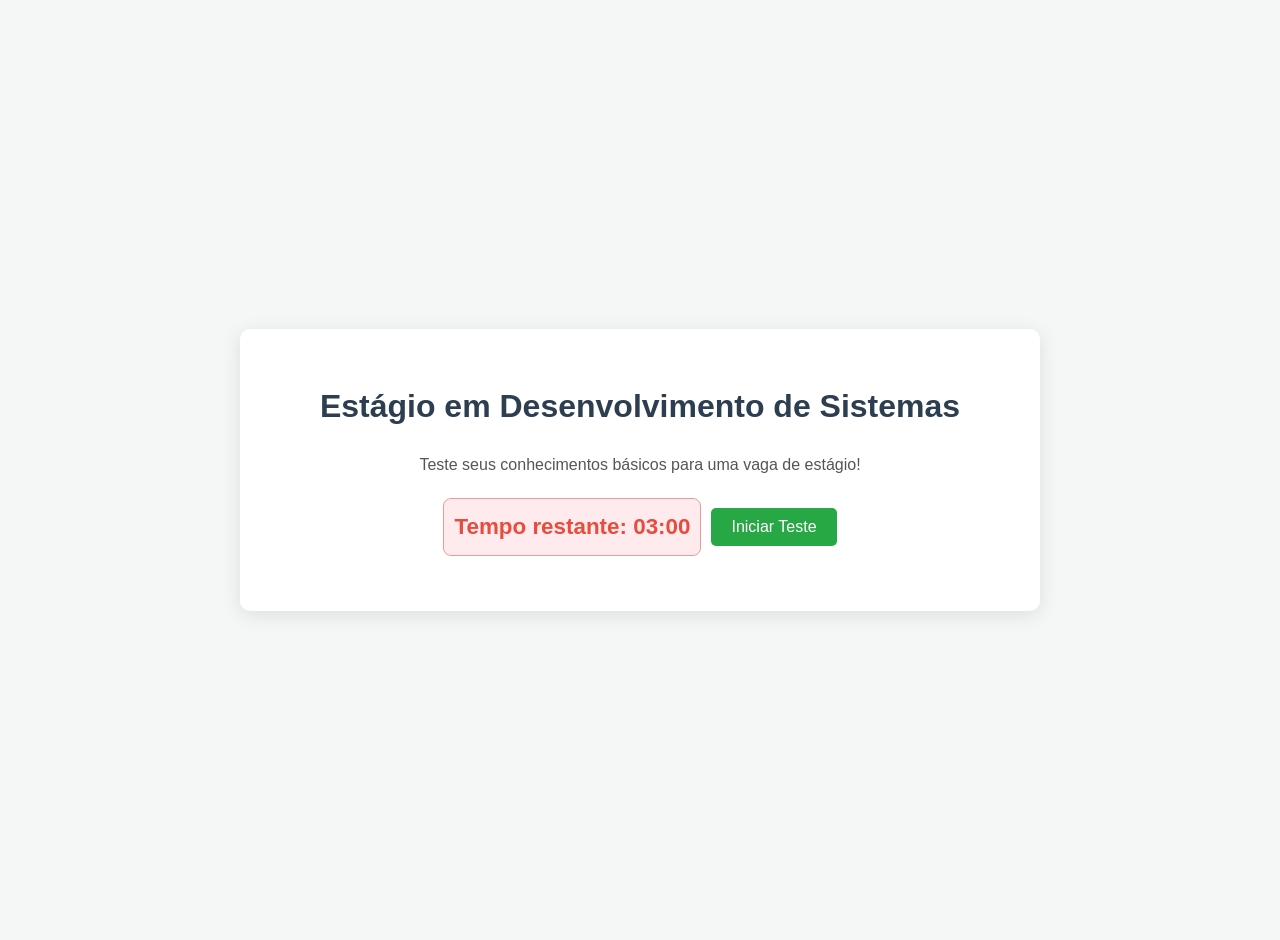
<file: estagio.html>
<!DOCTYPE html>
<html lang="pt-BR">
<head>
    <meta charset="UTF-8">
    <meta name="viewport" content="width=device-width, initial-scale=1.0">
    <title>Estágio em Desenvolvimento</title>
    <style>
        body {
            font-family: 'Segoe UI', Tahoma, Geneva, Verdana, sans-serif;
            background-color: #f4f7f6;
            color: #333;
            line-height: 1.6;
            margin: 0;
            padding: 20px;
            display: flex;
            justify-content: center;
            align-items: center;
            min-height: 100vh;
        }

        .quiz-container {
            background-color: #ffffff;
            border-radius: 10px;
            box-shadow: 0 4px 20px rgba(0, 0, 0, 0.1);
            width: 100%;
            max-width: 800px;
            padding: 30px;
            box-sizing: border-box;
        }

        h1 {
            color: #2c3e50;
            text-align: center;
            margin-bottom: 20px;
            font-size: 2em;
        }

        .description {
            text-align: center;
            margin-bottom: 20px;
            color: #555;
        }

        #timer-controls {
            display: flex; /* start timer*/
            justify-content: center;
            align-items: center;
            margin-bottom: 25px;
        }

        #timer-container {
            font-size: 1.4em;
            color: #e74c3c;
            font-weight: bold;
            padding: 10px;
            background-color: #ffebee;
            border-radius: 8px;
            border: 1px solid #ef9a9a;
            margin-right: 10px; /* space button timer */
            min-width: 180px; /* keep weight */
            text-align: center;
        }

        #start-button {
            padding: 10px 20px;
            background-color: #28a745; /* keep green */
            color: white;
            border: none;
            border-radius: 5px;
            cursor: pointer;
            font-size: 1em;
            transition: background-color 0.3s ease;
        }

        #start-button:hover:not(:disabled) {
            background-color: #218838;
        }

        #start-button:disabled {
            background-color: #cccccc;
            cursor: not-allowed;
        }

        .question {
            margin-bottom: 25px;
            padding: 15px;
            border: 1px solid #e0e0e0;
            border-radius: 8px;
            background-color: #fdfdfd;
        }

        .question h2 {
            margin-top: 0;
            color: #34495e;
            font-size: 1.3em;
            margin-bottom: 15px;
        }

        .options label {
            display: block;
            margin-bottom: 10px;
            cursor: pointer;
            padding: 10px;
            background-color: #ecf0f1;
            border-radius: 5px;
            transition: background-color 0.2s ease;
        }

        .options label:hover:not(.disabled-label) {
            background-color: #e0e6e7;
        }

        .options input[type="radio"] {
            margin-right: 10px;
            accent-color: #3498db;
        }

        .feedback {
            margin-top: 10px;
            font-weight: bold;
            text-align: right;
            min-height: 20px;
        }

        .correct {
            color: #27ae60;
        }

        .incorrect {
            color: #e74c3c;
        }

        .question button {
            display: block;
            margin-top: 20px;
            padding: 10px 20px;
            background-color: #3498db;
            color: white;
            border: none;
            border-radius: 5px;
            cursor: pointer;
            font-size: 1em;
            transition: background-color 0.3s ease;
        }

        .question button:hover:not(:disabled) {
            background-color: #2980b9;
        }

        .question button:disabled {
            background-color: #cccccc;
            cursor: not-allowed;
        }

        .disabled-label {
            cursor: not-allowed !important;
            opacity: 0.7;
        }

        #result-container {
            margin-top: 40px;
            padding: 20px;
            background-color: #e8f6f3;
            border-radius: 8px;
            text-align: center;
            border: 1px solid #b2dfdb;
            display: none;
        }

        #result-container h2 {
            color: #2c3e50;
            font-size: 1.8em;
            margin-bottom: 15px;
        }

        #result-container p {
            font-size: 1.2em;
            color: #333;
        }

        /* hide form */
        .hidden-quiz {
            display: none;
            opacity: 0; /* soft */
            transition: opacity 0.5s ease-in-out;
        }

        /* show form */
        .visible-quiz {
            display: block;
            opacity: 1;
        }

        @media (max-width: 600px) {
            .quiz-container {
                padding: 20px;
            }
            h1 {
                font-size: 1.6em;
            }
            .question h2 {
                font-size: 1.1em;
            }
            #timer-container {
                font-size: 1.2em;
            }
            #timer-controls {
                flex-direction: column; /*control form */
            }
            #timer-container {
                margin-right: 0;
                margin-bottom: 10px;
            }
        }
    </style>
</head>
<body>
    <div class="quiz-container">
        <h1>Estágio em Desenvolvimento de Sistemas</h1>
        <p class="description">Teste seus conhecimentos básicos para uma vaga de estágio!</p>

        <div id="timer-controls">
            <div id="timer-container">Tempo restante: <span id="time">03:00</span></div>
            <button id="start-button">Iniciar Teste</button>
        </div>

        <form id="quizForm" class="hidden-quiz">
            <!--index -->
        </form>

        <div id="result-container">
            <h2>Finalizado!</h2>
            <p>Sua pontuação final é: <span id="finalScore">0</span>/<span id="totalQuestionsCount">10</span></p>
        </div>
    </div>

    <script>
        const allQuestions = [
            {
                id: 1,
                question: "1. Qual das linguagens abaixo é mais utilizada para criar a estrutura e o conteúdo de páginas web?",
                options: {
                    a: "JavaScript",
                    b: "CSS",
                    c: "HTML",
                    d: "Python"
                },
                correct: "c"
            },
            {
                id: 2,
                question: "2. O que significa a sigla CSS no contexto de desenvolvimento web?",
                options: {
                    a: "Computer Style Sheets",
                    b: "Cascading Style Sheets",
                    c: "Creative Style Solutions",
                    d: "Coded Styling System"
                },
                correct: "b"
            },
            {
                id: 3,
                question: "3. Qual linguagem de programação é frequentemente utilizada para adicionar interatividade e dinamismo a páginas web (client-side)?",
                options: {
                    a: "Python",
                    b: "Java",
                    c: "PHP",
                    d: "JavaScript"
                },
                correct: "d"
            },
            {
                id: 4,
                question: "4. O que é um 'bug' em programação?",
                options: {
                    a: "Um tipo de ferramenta de desenvolvimento.",
                    b: "Um erro ou falha no código de um programa.",
                    c: "Uma nova funcionalidade adicionada a um software.",
                    d: "Um arquivo de documentação do projeto."
                },
                correct: "b"
            },
            {
                id: 5,
                question: "5. Qual das opções descreve melhor o papel de um 'Backend Developer'?",
                options: {
                    a: "Cria a interface visual que o usuário vê e interage.",
                    b: "Lida com a lógica do servidor, bancos de dados e APIs.",
                    c: "Projeta o layout e a experiência do usuário (UX).",
                    d: "Testa a segurança de redes e sistemas."
                },
                correct: "b"
            },
            {
                id: 6,
                question: "6. Qual a finalidade de um sistema de controle de versão como o Git?",
                options: {
                    a: "Apenas para hospedar sites na internet.",
                    b: "Gerenciar e rastrear mudanças no código de um projeto, facilitando a colaboração.",
                    c: "Criar designs gráficos para interfaces de usuário.",
                    d: "Otimizar o desempenho de bancos de dados."
                },
                correct: "b"
            },
            {
                id: 7,
                question: "7. O que é um banco de dados?",
                options: {
                    a: "Um programa para editar imagens.",
                    b: "Uma coleção organizada de dados, estruturada para fácil acesso e gerenciamento.",
                    c: "Um tipo de cabo de rede.",
                    d: "Um sistema operacional."
                },
                correct: "b"
            },
            {
                id: 8,
                question: "8. Qual é a função principal de um algoritmo?",
                options: {
                    a: "Definir a aparência visual de uma página web.",
                    b: "Um conjunto de instruções passo a passo para resolver um problema ou realizar uma tarefa.",
                    c: "Armazenar informações de forma temporária.",
                    d: "Conectar diferentes computadores em uma rede."
                },
                correct: "b"
            },
            {
                id: 9,
                question: "9. O que significa 'Front-end' no desenvolvimento web?",
                options: {
                    a: "A parte do sistema que interage com o banco de dados.",
                    b: "A parte do servidor que processa as requisições.",
                    c: "A parte da aplicação que o usuário vê e com a qual interage diretamente.",
                    d: "O processo de deploy e hospedagem de um site."
                },
                correct: "c"
            },
            {
                id: 10,
                question: "10. Qual é um dos pilares da programação orientada a objetos (POO)?",
                options: {
                    a: "Scripting dinâmico",
                    b: "Modularização procedimental",
                    c: "Herança",
                    d: "Tipagem estática"
                },
                correct: "c"
            }
        ];

        let score = 0;
        let answeredQuestionsCount = 0;
        const totalQuestions = allQuestions.length;
        let timerInterval;
        let timeLeft = 3 * 60; // 3 minutos
        const quizForm = document.getElementById('quizForm');
        const timeDisplay = document.getElementById('time');
        const finalScoreSpan = document.getElementById('finalScore');
        const totalQuestionsCountSpan = document.getElementById('totalQuestionsCount');
        const startButton = document.getElementById('start-button');
        let quizStarted = false; //new var

        // shuffler
        function shuffleArray(array) {
            for (let i = array.length - 1; i > 0; i--) {
                const j = Math.floor(Math.random() * (i + 1));
                [array[i], array[j]] = [array[j], array[i]];
            }
        }

        // render
        function renderQuestions() {
            shuffleArray(allQuestions);
            quizForm.innerHTML = ''; // clear form

            allQuestions.forEach((q, index) => {
                const questionDiv = document.createElement('div');
                questionDiv.className = 'question';
                questionDiv.id = `q${q.id}`;

                const questionTitle = document.createElement('h2');
                questionTitle.textContent = `${index + 1}. ${q.question.substring(q.question.indexOf('.') + 1).trim()}`; //del num quest orig

                const optionsDiv = document.createElement('div');
                optionsDiv.className = 'options';

                const optionKeys = Object.keys(q.options);
                shuffleArray(optionKeys);

                optionKeys.forEach(key => {
                    const label = document.createElement('label');
                    const input = document.createElement('input');
                    input.type = 'radio';
                    input.name = `q${q.id}`;
                    input.value = key;
                    label.appendChild(input);
                    label.appendChild(document.createTextNode(q.options[key]));
                    optionsDiv.appendChild(label);
                });

                const feedbackDiv = document.createElement('div');
                feedbackDiv.className = 'feedback';
                feedbackDiv.id = `feedback${q.id}`;

                const button = document.createElement('button');
                button.type = 'button';
                button.textContent = 'Verificar';
                button.onclick = () => checkAnswer(q.id);

                questionDiv.appendChild(questionTitle);
                questionDiv.appendChild(optionsDiv);
                questionDiv.appendChild(feedbackDiv);
                questionDiv.appendChild(button);
                quizForm.appendChild(questionDiv);
            });
        }

        // timer
        function startTimer() {
            timerInterval = setInterval(() => {
                timeLeft--;
                const minutes = Math.floor(timeLeft / 60);
                const seconds = timeLeft % 60;
                timeDisplay.textContent = `${minutes.toString().padStart(2, '0')}:${seconds.toString().padStart(2, '0')}`;

                if (timeLeft <= 0) {
                    clearInterval(timerInterval);
                    endQuiz();
                }
            }, 1000);
        }

        function checkAnswer(questionId) {
            const questionData = allQuestions.find(q => q.id === questionId);
            const questionElement = document.getElementById(`q${questionId}`);
            const selectedOption = questionElement.querySelector(`input[name="q${questionId}"]:checked`);
            const feedbackElement = document.getElementById(`feedback${questionId}`);
            const checkButton = questionElement.querySelector('button');

            // desable button and radio options
            const radioButtons = questionElement.querySelectorAll('input[type="radio"]');
            radioButtons.forEach(radio => radio.disabled = true);
            questionElement.querySelectorAll('label').forEach(label => label.classList.add('disabled-label'));
            checkButton.disabled = true;

            if (selectedOption) {
                if (selectedOption.value === questionData.correct) {
                    feedbackElement.innerHTML = "Correto! &#x2705;";
                    feedbackElement.className = "feedback correct";
                    score++;
                } else {
                    feedbackElement.innerHTML = `Incorreto. A resposta correta era: ${questionData.options[questionData.correct]}. &#x274C;`;
                    feedbackElement.className = "feedback incorrect";
                    const correctLabel = questionElement.querySelector(`label input[value="${questionData.correct}"]`).parentNode;
                    correctLabel.style.backgroundColor = '#d4edda';
                }
            } else {
                feedbackElement.innerHTML = "Por favor, selecione uma opção.";
                feedbackElement.className = "feedback incorrect";
                checkButton.disabled = false;
                radioButtons.forEach(radio => radio.disabled = false);
                questionElement.querySelectorAll('label').forEach(label => label.classList.remove('disabled-label'));
                return;
            }

            answeredQuestionsCount++;
            if (answeredQuestionsCount === totalQuestions) {
                clearInterval(timerInterval);
                endQuiz();
            }
        }

        function endQuiz() {
            // desable button
            const allRadioButtons = quizForm.querySelectorAll('input[type="radio"]');
            allRadioButtons.forEach(radio => radio.disabled = true);
            quizForm.querySelectorAll('label').forEach(label => label.classList.add('disabled-label'));

            const allButtons = quizForm.querySelectorAll('button');
            allButtons.forEach(button => button.disabled = true);

            // show result
            finalScoreSpan.textContent = score;
            totalQuestionsCountSpan.textContent = totalQuestions;
            document.getElementById('result-container').style.display = 'block';
            document.getElementById('result-container').scrollIntoView({ behavior: 'smooth', block: 'end' });
            document.getElementById('timer-container').style.color = '#27ae60';
            document.getElementById('timer-container').innerHTML = "Tempo esgotado!";

            // hide quest again
            quizForm.classList.remove('visible-quiz');
            quizForm.classList.add('hidden-quiz');
        }

        // start o quiz
        function initializeQuiz() {
            if (!quizStarted) {
                quizStarted = true;
                startButton.disabled = true; //  
                quizForm.classList.remove('hidden-quiz'); //  
                quizForm.classList.add('visible-quiz');
                renderQuestions(); //  
                startTimer(); //  
            }
        }

        // onload 
        document.addEventListener('DOMContentLoaded', () => {
            startButton.addEventListener('click', initializeQuiz);
        });
    </script>
</body>
</html>
</file>
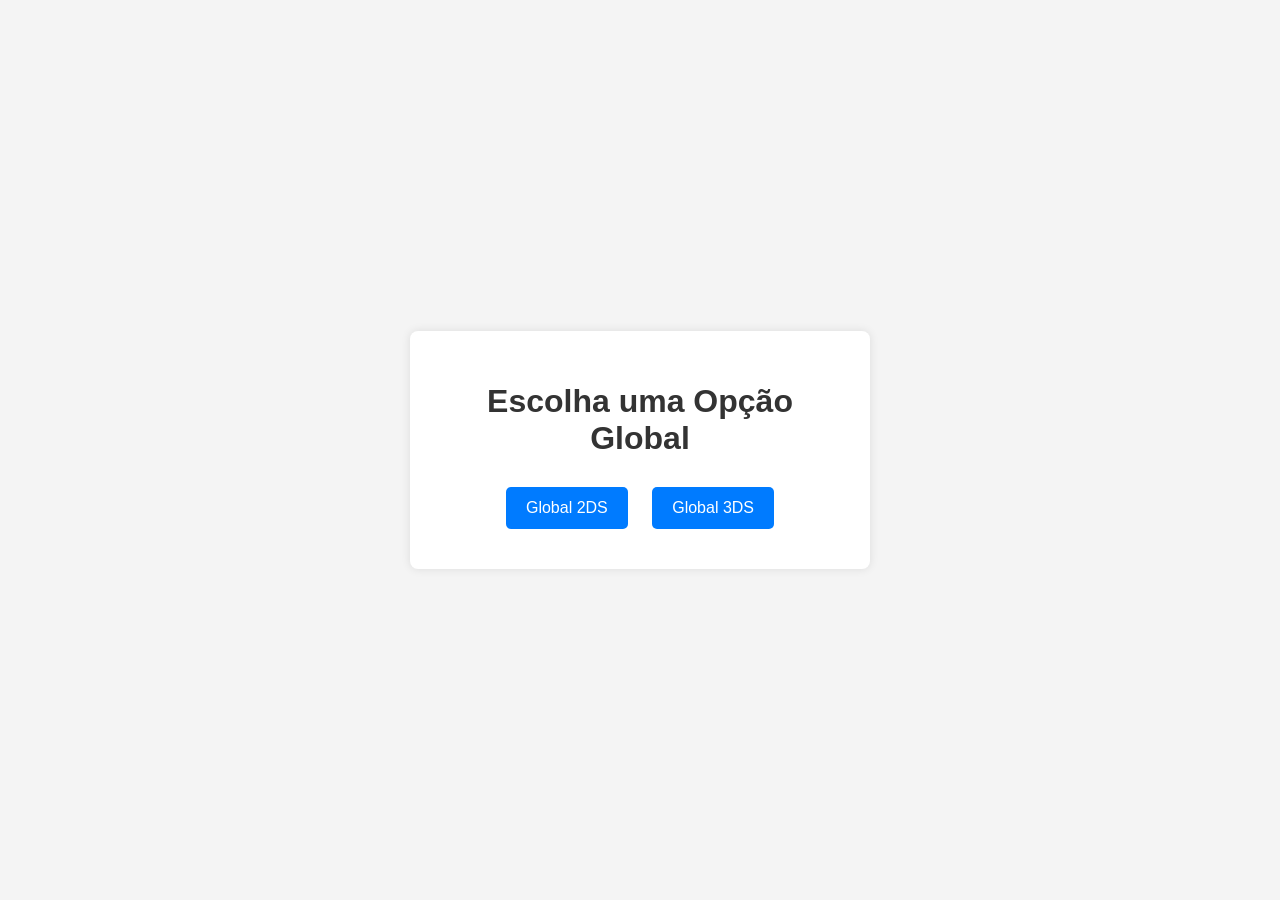
<file: global.html>
<!DOCTYPE html>
<html lang="pt-BR">
<head>
    <meta charset="UTF-8">
    <meta name="viewport" content="width=device-width, initial-scale=1.0">
    <title>Global Selection</title>
    <style>
        body {
            font-family: Arial, sans-serif;
            display: flex;
            flex-direction: column;
            align-items: center;
            justify-content: center;
            min-height: 100vh;
            background-color: #f4f4f4;
            margin: 0;
            user-select: none; /* nananinanao */
            -webkit-user-select: none; /* Safari */
            -moz-user-select: none; /*  Firefox */
            -ms-user-select: none; /* IE/Edge */
        }
        .container {
            background-color: #fff;
            padding: 30px;
            border-radius: 8px;
            box-shadow: 0 0 10px rgba(0, 0, 0, 0.1);
            text-align: center;
            width: 90%;
            max-width: 400px;
        }
        h1 {
            color: #333;
            margin-bottom: 20px;
        }
        .options button {
            background-color: #007bff;
            color: white;
            padding: 12px 20px;
            margin: 10px;
            border: none;
            border-radius: 5px;
            cursor: pointer;
            font-size: 16px;
            transition: background-color 0.3s ease;
        }
        .options button:hover {
            background-color: #0056b3;
        }
        .password-section {
            margin-top: 20px;
            display: none; /* hide start */
        }
        .password-section label {
            display: block;
            margin-bottom: 8px;
            color: #555;
        }
        .password-section input[type="password"] {
            width: calc(100% - 20px);
            padding: 10px;
            margin-bottom: 15px;
            border: 1px solid #ccc;
            border-radius: 4px;
            box-sizing: border-box;
        }
        .password-section button {
            background-color: #28a745;
            color: white;
            padding: 10px 15px;
            border: none;
            border-radius: 5px;
            cursor: pointer;
            font-size: 16px;
            transition: background-color 0.3s ease;
        }
        .password-section button:hover {
            background-color: #218838;
        }
        .error-message {
            color: red;
            margin-top: 10px;
            display: none;
        }
    </style>
</head>
<body oncontextmenu="return false;"> <!-- direito -->
    <div class="container">
        <h1>Escolha uma Opção Global</h1>
        <div class="options">
            <button onclick="selectOption('2DS')">Global 2DS</button>
            <button onclick="selectOption('3DS')">Global 3DS</button>
        </div>

        <div id="passwordSection" class="password-section">
            <label for="passwordInput">Digite a senha:</label>
            <input type="password" id="passwordInput" placeholder="Senha" autocomplete="off">
            <button onclick="checkPassword()">Acessar</button>
            <p id="errorMessage" class="error-message">Senha incorreta. Tente novamente.</p>
        </div>
    </div>

    <script>
        let selectedSeries = ''; // 2 ou 3 ds

        function selectOption(series) {
            selectedSeries = series;
            document.getElementById('passwordSection').style.display = 'block';
            document.getElementById('passwordInput').value = ''; // clear pass
            document.getElementById('errorMessage').style.display = 'none'; // hide error
            document.getElementById('passwordInput').focus(); // Adiciona o foco aqui
        }

        function checkPassword() {
            const passwordInput = document.getElementById('passwordInput').value;
            const errorMessage = document.getElementById('errorMessage');

            const date = new Date();
            const day = date.getDate(); // dd
            const month = date.getMonth() + 1; // mm
            const yearTwoDigits = date.getFullYear() % 100; // aa

            let numericalSum = 0; // sum
            let expectedPassword = ''; // string +
            let correctRedirectPage = '';

            // calendar +++++++
            if (selectedSeries === '2DS') {
                numericalSum = 2 + day + month + yearTwoDigits;
                expectedPassword = 'global2ds' + numericalSum; // join
                correctRedirectPage = 'start2ds.html';
            } else if (selectedSeries === '3DS') {
                numericalSum = 3 + day + month + yearTwoDigits;
                expectedPassword = 'global3ds' + numericalSum; // join plus
                correctRedirectPage = 'startterceirods.html';
            }

            if (passwordInput === expectedPassword) {
                window.location.href = correctRedirectPage;
            } else {
                errorMessage.style.display = 'block';
            }
        }

        // --- Bloqueios---

        // right
        document.addEventListener('contextmenu', function(e) {
            e.preventDefault();
        });


        document.addEventListener('keydown', function(e) {

            if (e.key === 'F12') {
                e.preventDefault();
            }

            if (e.ctrlKey && e.shiftKey && (e.key === 'I' || e.key === 'J' || e.key === 'C')) {
                e.preventDefault();
            }

            if (e.ctrlKey && e.key === 'U') {
                e.preventDefault();
            }

            if (e.key === 'F5' || (e.ctrlKey && e.key === 'R')) {
                 e.preventDefault();
            }

            if (e.ctrlKey && e.key === 'S') {
                e.preventDefault();
            }
        });


    </script>
</body>
</html>
</file>
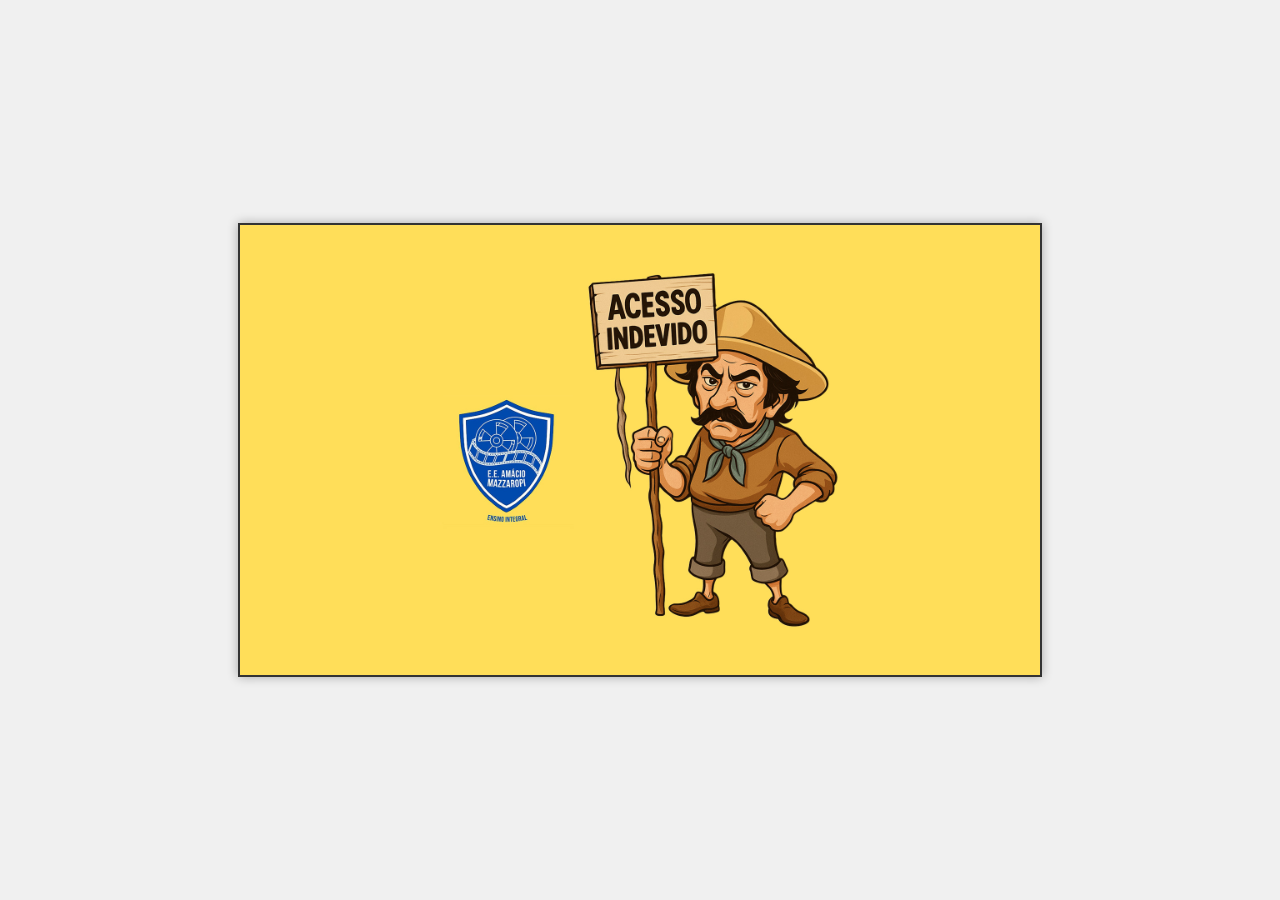
<file: nao.html>
<!DOCTYPE html>
<html lang="pt-BR">
<head>
  <meta charset="UTF-8">
  <title>Imagem Centralizada</title>
  <style>
    body {
      margin: 0;
      padding: 0;
      height: 100vh;
      display: flex;
      justify-content: center;
      align-items: center;
      background-color: #f0f0f0;
    }

    img {
      max-width: 100%;
      height: auto;
      border: 2px solid #333;
      box-shadow: 0 0 10px rgba(0,0,0,0.3);
    }
  </style>
</head>
<body>
  <img src= "Art1.jpg" width="800" height="700" alt="Imagem Centralizada">
</body>
</html>
</file>
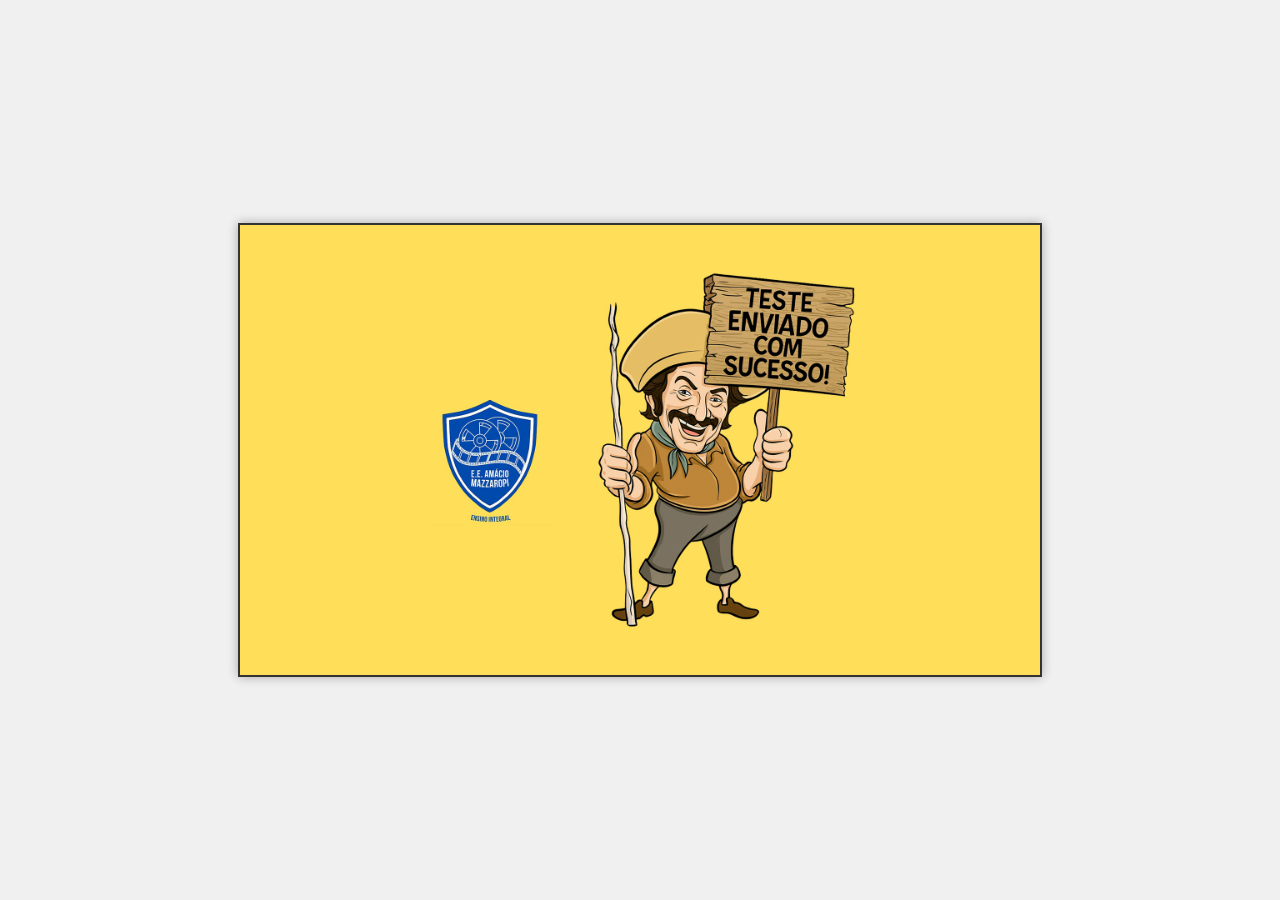
<file: sim.html>
<!DOCTYPE html>
<html lang="pt-BR">
<head>
  <meta charset="UTF-8">
  <title>Imagem Centralizada</title>
  <style>
    body {
      margin: 0;
      padding: 0;
      height: 100vh;
      display: flex;
      justify-content: center;
      align-items: center;
      background-color: #f0f0f0;
    }

    img {
      max-width: 100%;
      height: auto;
      border: 2px solid #333;
      box-shadow: 0 0 10px rgba(0,0,0,0.3);
    }
  </style>
</head>
<body>
  <img src= "Art3.jpg" width="800" height="700" alt="Imagem Centralizada">
</body>
</html>
</file>
